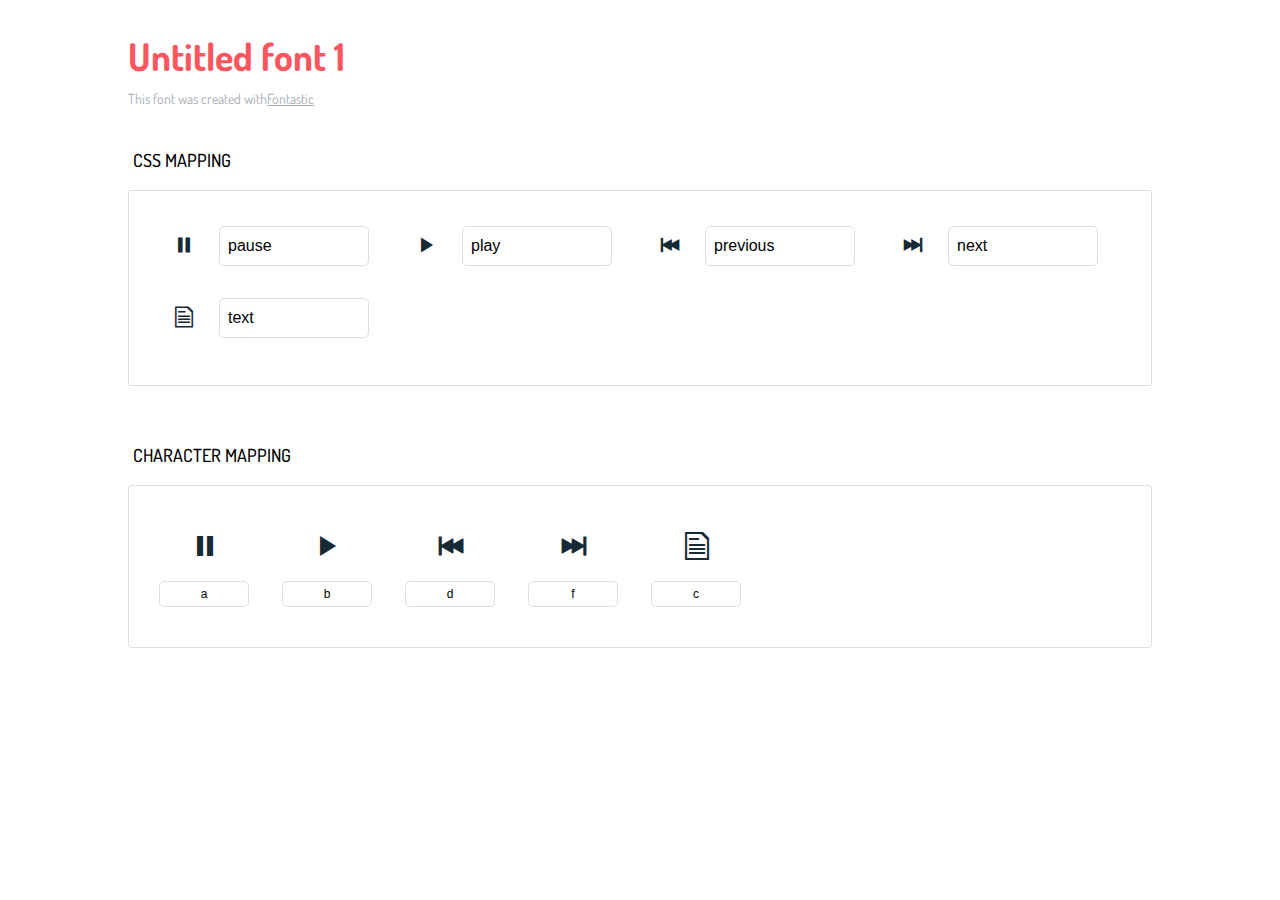
<file: res/icons/icons-reference.html>
<!DOCTYPE html>
<html lang="en">
  <head>
    <meta charset="utf-8">
    <meta http-equiv="X-UA-Compatible" content="IE=edge,chrome=1">
    <meta name="viewport" content="width=device-width,initial-scale=1">
    <title>Font Reference - Untitled font 1</title>
    <link href="http://fonts.googleapis.com/css?family=Dosis:400,500,700" rel="stylesheet" type="text/css">
    <link rel="stylesheet" href="styles.css">
    <style type="text/css">html,body,div,span,applet,object,iframe,h1,h2,h3,h4,h5,h6,p,blockquote,pre,a,abbr,acronym,address,big,cite,code,del,dfn,em,img,ins,kbd,q,s,samp,small,strike,strong,sub,sup,tt,var,dl,dt,dd,ol,ul,li,fieldset,form,label,legend,table,caption,tbody,tfoot,thead,tr,th,td{margin:0;padding:0;border:0;outline:0;font-weight:inherit;font-style:inherit;font-family:inherit;font-size:100%;vertical-align:baseline}body{line-height:1;color:#000;background:#fff}ol,ul{list-style:none}table{border-collapse:separate;border-spacing:0;vertical-align:middle}caption,th,td{text-align:left;font-weight:normal;vertical-align:middle}a img{border:none}*{-webkit-box-sizing:border-box;-moz-box-sizing:border-box;box-sizing:border-box}body{font-family:'Dosis','Tahoma',sans-serif}.container{margin:15px auto;width:80%}h1{margin:40px 0 20px;font-weight:700;font-size:38px;line-height:32px;color:#fb565e}h2{font-size:18px;padding:0 0 21px 5px;margin:45px 0 0 0;text-transform:uppercase;font-weight:500}.small{font-size:14px;color:#a5adb4;}.small a{color:#a5adb4;}.small a:hover{color:#fb565e}.glyphs.character-mapping{margin:0 0 20px 0;padding:20px 0 20px 30px;color:rgba(0,0,0,0.5);border:1px solid #d8e0e5;-webkit-border-radius:3px;border-radius:3px;}.glyphs.character-mapping li{margin:0 30px 20px 0;display:inline-block;width:90px}.glyphs.character-mapping .icon{margin:10px 0 10px 15px;padding:15px;position:relative;width:55px;height:55px;color:#162a36 !important;overflow:hidden;-webkit-border-radius:3px;border-radius:3px;font-size:32px;}.glyphs.character-mapping .icon svg{fill:#000}.glyphs.character-mapping input{margin:0;padding:5px 0;line-height:12px;font-size:12px;display:block;width:100%;border:1px solid #d8e0e5;-webkit-border-radius:5px;border-radius:5px;text-align:center;outline:0;}.glyphs.character-mapping input:focus{border:1px solid #fbde4a;-webkit-box-shadow:inset 0 0 3px #fbde4a;box-shadow:inset 0 0 3px #fbde4a}.glyphs.character-mapping input:hover{-webkit-box-shadow:inset 0 0 3px #fbde4a;box-shadow:inset 0 0 3px #fbde4a}.glyphs.css-mapping{margin:0 0 60px 0;padding:30px 0 20px 30px;color:rgba(0,0,0,0.5);border:1px solid #d8e0e5;-webkit-border-radius:3px;border-radius:3px;}.glyphs.css-mapping li{margin:0 30px 20px 0;padding:0;display:inline-block;overflow:hidden}.glyphs.css-mapping .icon{margin:0;margin-right:10px;padding:13px;height:50px;width:50px;color:#162a36 !important;overflow:hidden;float:left;font-size:24px}.glyphs.css-mapping input{margin:0;margin-top:5px;padding:8px;line-height:16px;font-size:16px;display:block;width:150px;height:40px;border:1px solid #d8e0e5;-webkit-border-radius:5px;border-radius:5px;background:#fff;outline:0;float:right;}.glyphs.css-mapping input:focus{border:1px solid #fbde4a;-webkit-box-shadow:inset 0 0 3px #fbde4a;box-shadow:inset 0 0 3px #fbde4a}.glyphs.css-mapping input:hover{-webkit-box-shadow:inset 0 0 3px #fbde4a;box-shadow:inset 0 0 3px #fbde4a}</style>
  </head>
  <body>
    <div class="container">
      <h1>Untitled font 1</h1>
      <p class="small">This font was created with<a href="http://fontastic.me/">Fontastic</a></p>
      <h2>CSS mapping</h2>
      <ul class="glyphs css-mapping">
        <li>
          <div class="icon icon-pause"></div>
          <input type="text" readonly="readonly" value="pause">
        </li>
        <li>
          <div class="icon icon-play"></div>
          <input type="text" readonly="readonly" value="play">
        </li>
        <li>
          <div class="icon icon-previous"></div>
          <input type="text" readonly="readonly" value="previous">
        </li>
        <li>
          <div class="icon icon-next"></div>
          <input type="text" readonly="readonly" value="next">
        </li>
        <li>
          <div class="icon icon-text"></div>
          <input type="text" readonly="readonly" value="text">
        </li>
      </ul>
      <h2>Character mapping</h2>
      <ul class="glyphs character-mapping">
        <li>
          <div data-icon="a" class="icon"></div>
          <input type="text" readonly="readonly" value="a">
        </li>
        <li>
          <div data-icon="b" class="icon"></div>
          <input type="text" readonly="readonly" value="b">
        </li>
        <li>
          <div data-icon="d" class="icon"></div>
          <input type="text" readonly="readonly" value="d">
        </li>
        <li>
          <div data-icon="f" class="icon"></div>
          <input type="text" readonly="readonly" value="f">
        </li>
        <li>
          <div data-icon="c" class="icon"></div>
          <input type="text" readonly="readonly" value="c">
        </li>
      </ul>
    </div>
    <script>(function() {
  var glyphs, i, len, ref;

  ref = document.getElementsByClassName('glyphs');
  for (i = 0, len = ref.length; i < len; i++) {
    glyphs = ref[i];
    glyphs.addEventListener('click', function(event) {
      if (event.target.tagName === 'INPUT') {
        return event.target.select();
      }
    });
  }

}).call(this);

    </script>
  </body>
</html>
</file>
<file: res/icons/styles.css>
@charset "UTF-8";

@font-face {
  font-family: "untitled-font-1";
  src:url("fonts/untitled-font-1.eot");
  src:url("fonts/untitled-font-1.eot?#iefix") format("embedded-opentype"),
    url("fonts/untitled-font-1.woff") format("woff"),
    url("fonts/untitled-font-1.ttf") format("truetype"),
    url("fonts/untitled-font-1.svg#untitled-font-1") format("svg");
  font-weight: normal;
  font-style: normal;

}

[data-icon]:before {
  font-family: "untitled-font-1" !important;
  content: attr(data-icon);
  font-style: normal !important;
  font-weight: normal !important;
  font-variant: normal !important;
  text-transform: none !important;
  speak: none;
  line-height: 1;
  -webkit-font-smoothing: antialiased;
  -moz-osx-font-smoothing: grayscale;
}

[class^="icon-"]:before,
[class*=" icon-"]:before {
  font-family: "untitled-font-1" !important;
  font-style: normal !important;
  font-weight: normal !important;
  font-variant: normal !important;
  text-transform: none !important;
  speak: none;
  line-height: 1;
  -webkit-font-smoothing: antialiased;
  -moz-osx-font-smoothing: grayscale;
}

.icon-pause:before {
  content: "\61";
}
.icon-play:before {
  content: "\62";
}
.icon-previous:before {
  content: "\64";
}
.icon-next:before {
  content: "\66";
}
.icon-text:before {
  content: "\63";
}
</file>
